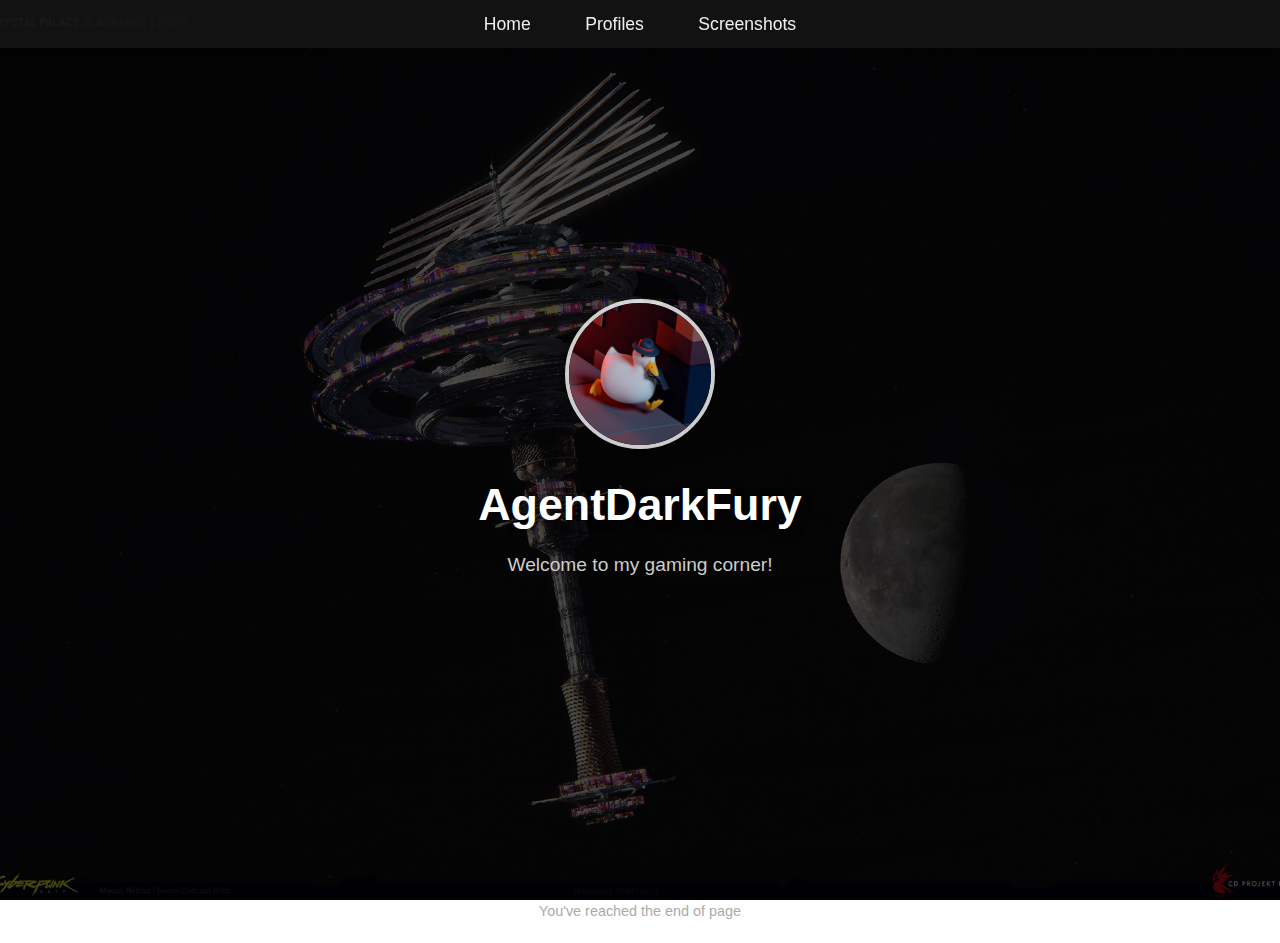
<file: index.html>
<!DOCTYPE html>
<html lang="en">
<head>
    <meta charset="UTF-8">
    <meta name="viewport" content="width=device-width, initial-scale=1.0">
    <title>AgentDarkFury's Hub</title>
    <link rel="stylesheet" href="style.css">
</head>
<body>

    <nav class="navbar">
        <ul>
            <li><a href="index.html">Home</a></li>
            <li><a href="profiles.html">Profiles</a></li>
            <li><a href="screenshots.html">Screenshots</a></li>
        </ul>
    </nav>

    <main class="content-area">
        <section id="home" class="hero-section">
            <img src="pfp.png" alt="AgentDarkFury Avatar" class="avatar">
            <h1>AgentDarkFury</h1>
            <p>Welcome to my gaming corner!</p>
        </section>
    </main>

    <footer>
        <p>You've reached the end of page</p>
    </footer>

</body>
</html>
</file>
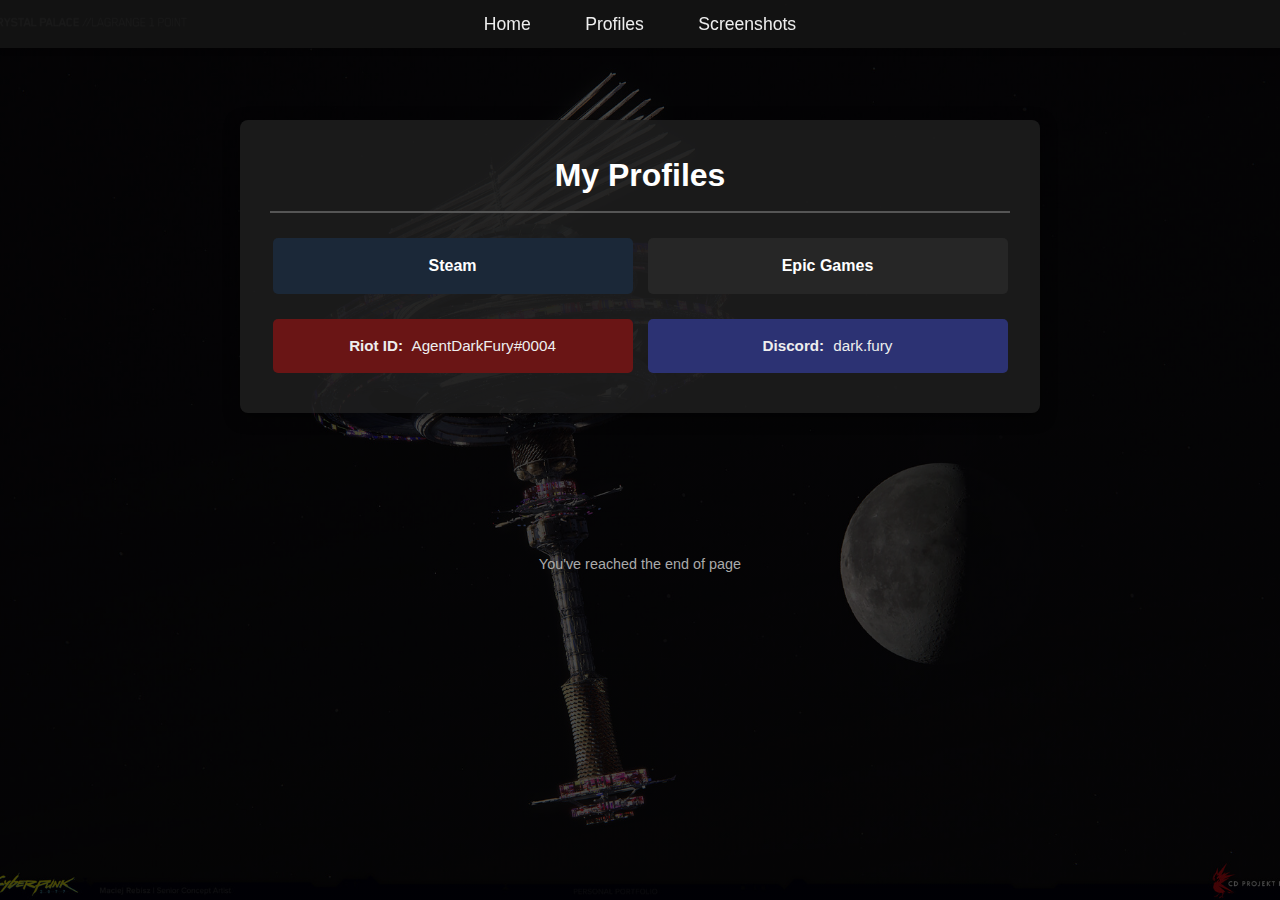
<file: profiles.html>
<!DOCTYPE html>
<html lang="en">
<head>
    <meta charset="UTF-8">
    <meta name="viewport" content="width=device-width, initial-scale=1.0">
    <title>AgentDarkFury's Profiles</title>
    <link rel="stylesheet" href="style.css">
</head>
<body>
    <nav class="navbar">
        <ul>
            <li><a href="index.html">Home</a></li>
            <li><a href="profiles.html">Profiles</a></li>
            <li><a href="screenshots.html">Screenshots</a></li>
        </ul>
    </nav>

    <main class="content-area">
        <section id="profiles" class="content-section">
            <h2>My Profiles</h2>
            <div class="links-container">
                <a href="https://steamcommunity.com/profiles/76561199046612284" target="_blank" class="link-button steam">Steam</a>
                <a href="https://store.epicgames.com/en-US/u/e0162fb364b84fe68c8ad64406fcfceb" target="_blank" class="link-button epic">Epic Games</a>
                <div class="riot-display">
                    <span>Riot ID:</span> AgentDarkFury#0004
                </div>
                <div class="discord-display">
                    <span>Discord:</span> dark.fury
                </div>
            </div>
        </section>
    </main>

    <footer>
        <p>You've reached the end of page</p>
    </footer>
</body>
</html>
</file>
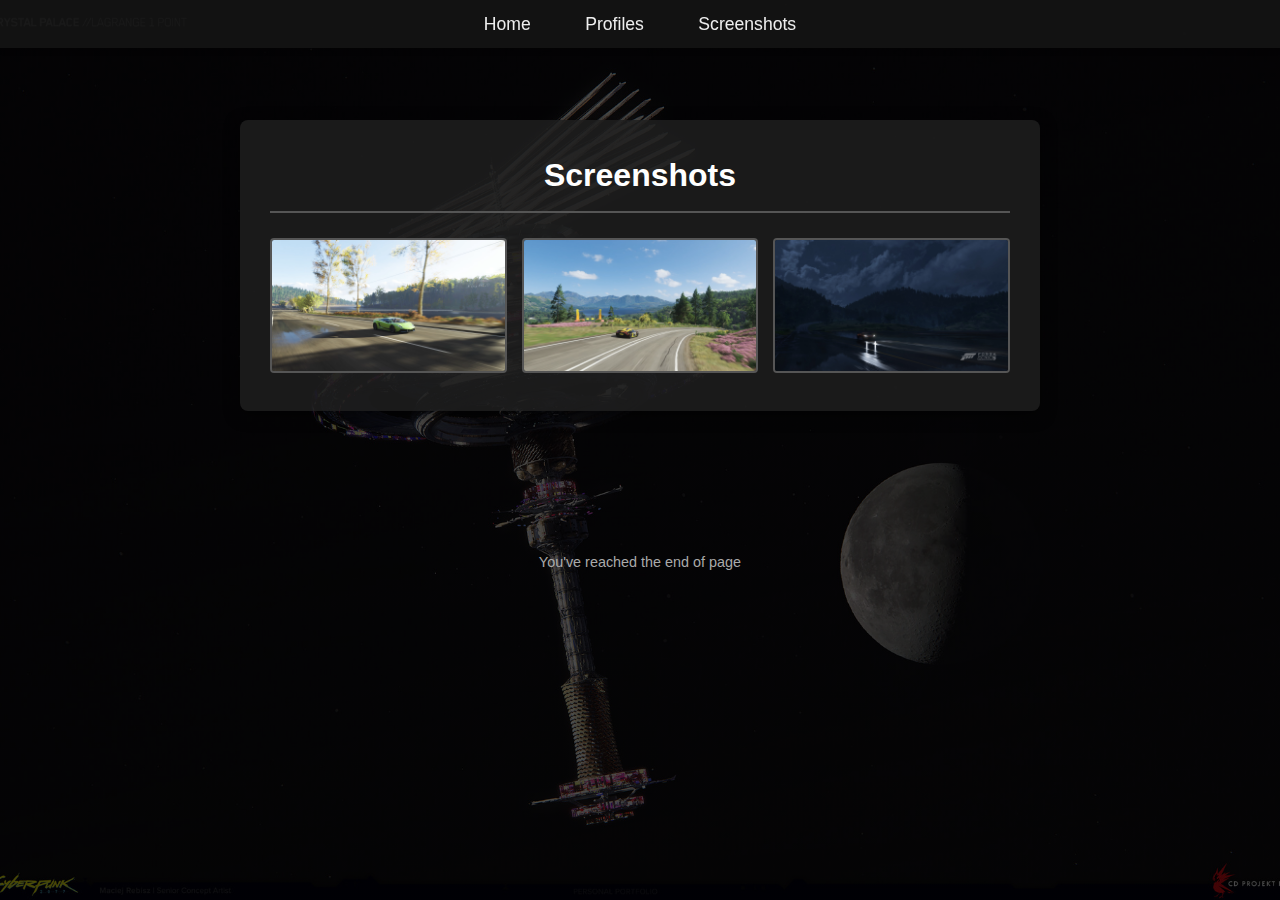
<file: screenshots.html>
<!DOCTYPE html>
<html lang="en">
<head>
    <meta charset="UTF-8">
    <meta name="viewport" content="width=device-width, initial-scale=1.0">
    <title>AgentDarkFury's Screenshots</title>
    <link rel="stylesheet" href="style.css">
</head>
<body>
    <nav class="navbar">
        <ul>
            <li><a href="index.html">Home</a></li>
            <li><a href="profiles.html">Profiles</a></li>
            <li><a href="screenshots.html">Screenshots</a></li>
        </ul>
    </nav>

    <main class="content-area">
        <section id="screenshots" class="content-section">
            <h2>Screenshots</h2>
            <div class="gallery">
                <a href="Screenshots/ss1.png" target = "_blank">
                    <img src="Screenshots/ss1.png" alt="Placeholder 1">
                </a>
                <a href="Screenshots/ss2.png" target = "_blank">
                    <img src="Screenshots/ss2.png" alt="Placeholder 2">
                </a>
                <a href="Screenshots/ss3.png" target = "_blank">
                    <img src="Screenshots/ss3.png" alt="Placeholder 3">
                </a>
            </div>
        </section>
    </main>

    <footer>
        <p>You've reached the end of page</p>
    </footer>
</body>
</html>
</file>
<file: style.css>
/* Basic Reset & Body Styling */
* {
    box-sizing: border-box; /* Include padding and border in element's total width and height */
    margin: 0;
    padding: 0;
}

html {
    scroll-behavior: smooth; /* Smooth scrolling for anchor links */
}

body {
    font-family: 'Segoe UI', Tahoma, Geneva, Verdana, sans-serif; /* Example modern font */
    color: #eee; /* Light text color for contrast with dim background */
    /* Background Image - REPLACE URL */
    background-image: linear-gradient(rgba(0, 0, 0, 0.7), rgba(0, 0, 0, 0.7)), url('backdrop.jpg');
    background-size: cover; /* Cover the entire page */
    background-position: center center; /* Center the image */
    background-attachment: fixed; /* Keep background fixed during scroll */
    line-height: 1.6;
}

/* Navigation Bar */
.navbar {
    background-color: rgba(20, 20, 20, 0.9); /* Dark semi-transparent background */
    position: fixed; /* Stick to the top */
    width: 100%;
    top: 0;
    left: 0;
    z-index: 1000; /* Ensure it's above other content */
    padding: 10px 0;
    box-shadow: 0 2px 5px rgba(0,0,0,0.3);
}

.navbar ul {
    list-style: none;
    text-align: center;
}

.navbar ul li {
    display: inline-block; /* Align items horizontally */
    margin: 0 15px;
}

.navbar ul li a {
    color: #eee;
    text-decoration: none;
    font-size: 1.1em;
    padding: 5px 10px;
    transition: color 0.3s ease, background-color 0.3s ease;
    border-radius: 4px;
}

.navbar ul li a:hover,
.navbar ul li a:focus {
    color: #fff;
    background-color: rgba(255, 255, 255, 0.1); /* Subtle highlight on hover */
}

/* Main Content Area */
.content-area {
    padding-top: 80px; /* Add padding to prevent content from hiding under fixed navbar */
    padding-bottom: 40px;
}

/* Hero Section (Home) */
.hero-section {
    min-height: 80vh; /* Make it tall */
    display: flex;
    flex-direction: column; /* Stack items vertically */
    justify-content: center; /* Center vertically */
    align-items: center; /* Center horizontally */
    text-align: center;
    padding: 20px;
}

.hero-section .avatar {
    width: 150px; /* Larger avatar */
    height: 150px;
    border-radius: 50%;
    margin-bottom: 20px;
    border: 4px solid rgba(255, 255, 255, 0.8); /* White border */
    box-shadow: 0 4px 15px rgba(0,0,0,0.4);
}

.hero-section h1 {
    font-size: 2.8em; /* Larger gamer tag */
    margin-bottom: 10px;
    color: #fff;
    text-shadow: 2px 2px 8px rgba(0,0,0,0.7); /* Text shadow for readability */
}

.hero-section p {
    font-size: 1.2em;
    color: #ccc; /* Lighter color for subtitle */
    max-width: 500px;
}

/* General Content Section Styling */
.content-section {
    max-width: 800px; /* Max width for content like profiles/screenshots */
    margin: 40px auto; /* Center section horizontally with space */
    padding: 30px;
    background-color: rgba(30, 30, 30, 0.85); /* Darker semi-transparent background for content */
    border-radius: 8px;
    box-shadow: 0 4px 15px rgba(0,0,0,0.5);
}

.content-section h2 {
    text-align: center;
    margin-bottom: 25px;
    font-size: 2em;
    color: #fff;
    border-bottom: 2px solid #555;
    padding-bottom: 10px;
}

/* Links Section Specifics */
.links-container {
    display: flex; /* Use flexbox for layout */
    flex-wrap: wrap; /* Allow items to wrap on smaller screens */
    justify-content: center; /* Center items */
    gap: 15px; /* Space between link items */
}

.link-button, .riot-display, .discord-display {
    flex-basis: calc(50% - 10px); /* Aim for two columns, adjusting for gap */
    min-width: 200px; /* Minimum width before wrapping */
    text-align: center;
    border-radius: 5px;
    padding: 15px;
    margin-bottom: 10px; /* Consistent margin */
}

.link-button {
    background-color: #007bff;
    color: white;
    text-decoration: none;
    font-weight: bold;
    transition: background-color 0.2s ease, transform 0.2s ease;
}

.link-button:hover {
    background-color: #0056b3;
    transform: translateY(-2px); /* Slight lift effect */
}

/* Specific button colors */
.link-button.steam { background-color: #1b2838; }
.link-button.steam:hover { background-color: #111a23; }
.link-button.epic { background-color: #262626; }
.link-button.epic:hover { background-color: #1a1a1a; }
.link-button.discord { background-color: #5865F2; }
.link-button.discord:hover { background-color: #4752C4; }

.riot-display {
    background-color: #6a1515; /* Lighter background for info */
    color: #eee;
    font-size: 0.95em;
}

.riot-display span {
    font-weight: bold;
    margin-right: 5px;
}

.discord-display {
    background-color: #2c3273;
    color: #eee;
    font-size: 0.95em;
}

.discord-display span {
    font-weight: bold;
    margin-right: 5px;
}

/* Screenshot Gallery */
.gallery {
    display: grid;
    grid-template-columns: repeat(auto-fit, minmax(150px, 1fr)); /* Adjust min size */
    gap: 15px; /* Space between images */
    margin-top: 20px;
}

.gallery img {
    width: 100%;
    height: auto;
    border-radius: 4px;
    border: 2px solid #555; /* Slightly darker border */
    transition: transform 0.2s ease;
}

.gallery img:hover {
    transform: scale(1.05); /* Slight zoom on hover */
}

/* Footer */
footer {
    text-align: center;
    padding: 20px;
    margin-top: 40px;
    font-size: 0.9em;
    color: #aaa;
}
</file>
